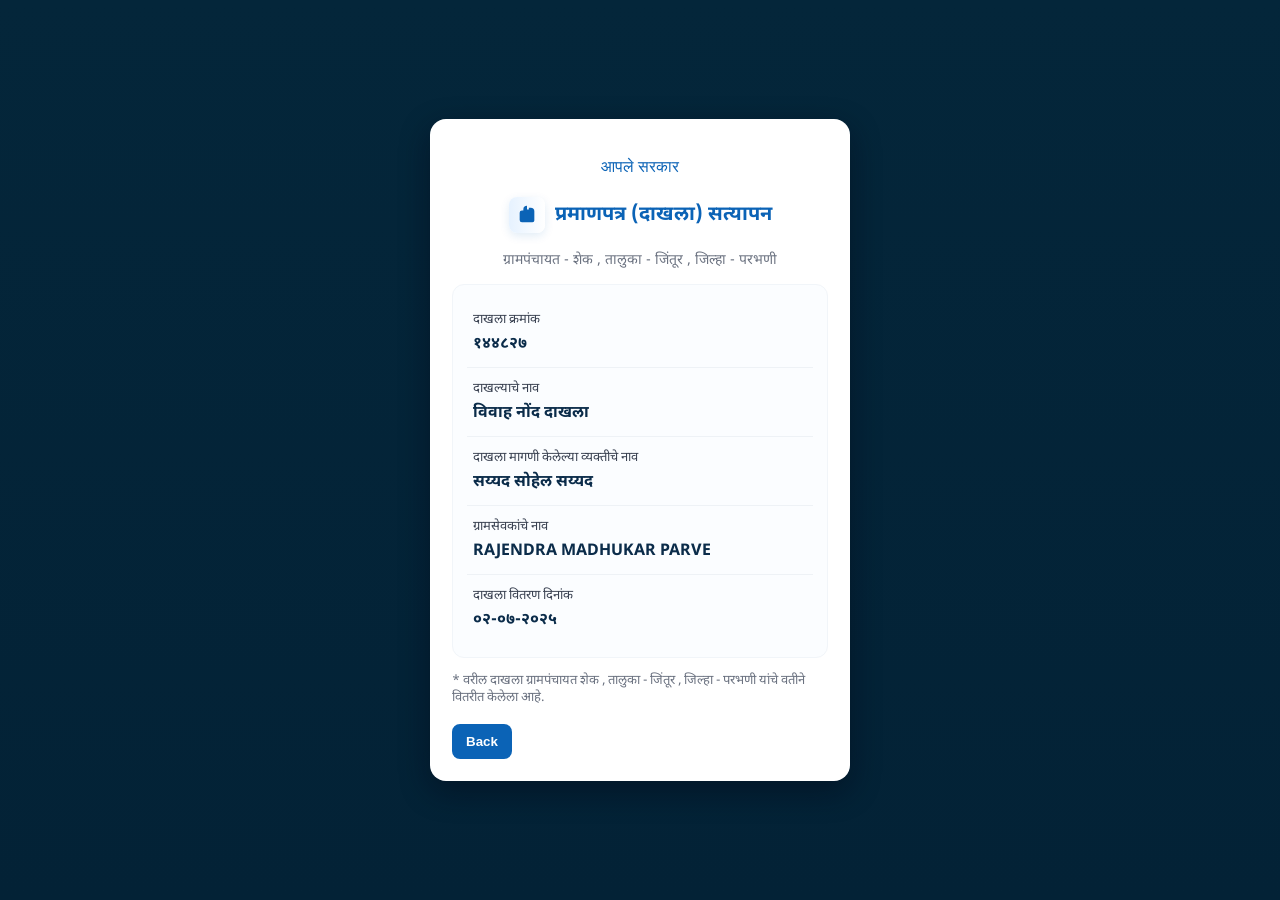
<file: file.html>
<!doctype html>

<html lang="mr">
<head>
  <meta charset="utf-8" />
  <meta name="viewport" content="width=device-width, initial-scale=1" />
  <title>प्रमाणपत्र (दाखला) सत्यापन</title>
  <link href="https://fonts.googleapis.com/css2?family=Noto+Sans+Devanagari:wght@400;700&display=swap" rel="stylesheet">
  <style>
    :root{
      --bg: #06263f;
      --card:#fff;
      --accent:#0b63b6;
      --muted:#6b7280;
      --shadow: 0 10px 30px rgba(2,6,23,0.45);
      --radius:12px;
    }
    *{box-sizing:border-box}
    html,body{height:100%;}
    body{
      margin:0; font-family: 'Noto Sans Devanagari', system-ui, sans-serif; background: linear-gradient(180deg, #04263a 0%, #032236 100%); color:#111;
      display:flex; align-items:center; justify-content:center; padding:24px;
    }
    .container{width:100%; max-width:420px;}
    .card{
      background:var(--card); border-radius:16px; padding:22px; box-shadow:var(--shadow);
    }
    .logo{
      display:flex; align-items:center; justify-content:center; margin-bottom:6px;
    }
    .logo img{height:48px}
    h1{font-size:20px; color:var(--accent); text-align:center; margin:8px 0 18px; display:flex; align-items:center; justify-content:center; gap:10px}
    .hicon{width:36px;height:36px; background:linear-gradient(90deg,#e6f2ff,#fff); border-radius:8px; display:flex; align-items:center; justify-content:center; box-shadow:0 3px 10px rgba(11,99,182,0.12)}
    .hicon svg{width:22px;height:22px;fill:var(--accent)}
    .meta{font-size:14px; color:var(--muted); text-align:center; margin-bottom:14px}
    .info{
      border-radius:12px; background:#fbfdff; padding:14px; border:1px solid #f1f5f9;
    }
    .row{padding:12px 6px; border-bottom:1px solid #eef2f6; display:flex; flex-direction:column}
    .row:last-child{border-bottom:none}
    .label{font-size:13px; color:#394151;}
    .value{font-weight:700; margin-top:6px; color:#0b2c4a}
    .note{margin-top:14px; font-size:13px; color:#6b7280}
    .back-wrap{display:flex; margin-top:18px}
    .btn{
      padding:10px 14px; border-radius:8px; border:none; background:var(--accent); color:white; cursor:pointer; font-weight:600;
    }
    /* small footer text outside card */
    .card-note{margin-top:12px; font-size:13px; color:#374151}
    @media (max-width:420px){
      .container{padding:0 6px}
    }
  </style>
</head>
<body>
  <div class="container">
    <div class="card">
      <div class="logo">
        <!-- Placeholder for logo similar to image -->
        <img src="data:image/svg+xml;utf8,<svg xmlns='http://www.w3.org/2000/svg' width='160' height='48'><rect rx='6' width='100%' height='100%' fill='%23ffffff' /><text x='50%' y='55%' dominant-baseline='middle' text-anchor='middle' font-family='Noto Sans Devanagari, sans-serif' font-size='16' fill='%230b63b6'>आपले सरकार</text></svg>" alt="logo">
      </div><h1>
    <span class="hicon">
      <!-- certificate icon -->
      <svg viewBox="0 0 24 24" xmlns="http://www.w3.org/2000/svg"><path d="M12 2a4 4 0 0 0-4 4v1H6.5A2.5 2.5 0 0 0 4 9.5v8A2.5 2.5 0 0 0 6.5 20H18a2 2 0 0 0 2-2V8a4 4 0 0 0-4-4H14V6a4 4 0 0 0-2 0V6H12z"/></svg>
    </span>
    प्रमाणपत्र (दाखला) सत्यापन
  </h1>

  <div class="meta">ग्रामपंचायत - शेक , तालुका - जिंतूर , जिल्हा - परभणी</div>

  <div class="info">
    <div class="row">
      <div class="label">दाखला क्रमांक</div>
      <div class="value">१४४८२७</div>
    </div>
    <div class="row">
      <div class="label">दाखल्याचे नाव</div>
      <div class="value">विवाह नोंद दाखला</div>
    </div>
    <div class="row">
      <div class="label">दाखला मागणी केलेल्या व्यक्तीचे नाव</div>
      <div class="value">सय्यद सोहेल सय्यद </div>
    </div>
    <div class="row">
      <div class="label">ग्रामसेवकांचे नाव</div>
      <div class="value">RAJENDRA MADHUKAR PARVE</div>
    </div>
    <div class="row">
      <div class="label">दाखला वितरण दिनांक</div>
      <div class="value">०२-०७-२०२५</div>
    </div>
  </div>

  <div class="note">* वरील दाखला ग्रामपंचायत शेक , तालुका - जिंतूर , जिल्हा - परभणी यांचे वतीने वितरीत केलेला आहे.</div>

  <div class="back-wrap">
    <button class="btn" onclick="history.back()">Back</button>
  </div>

</div>

  </div>
</body>
</html>
</file>
